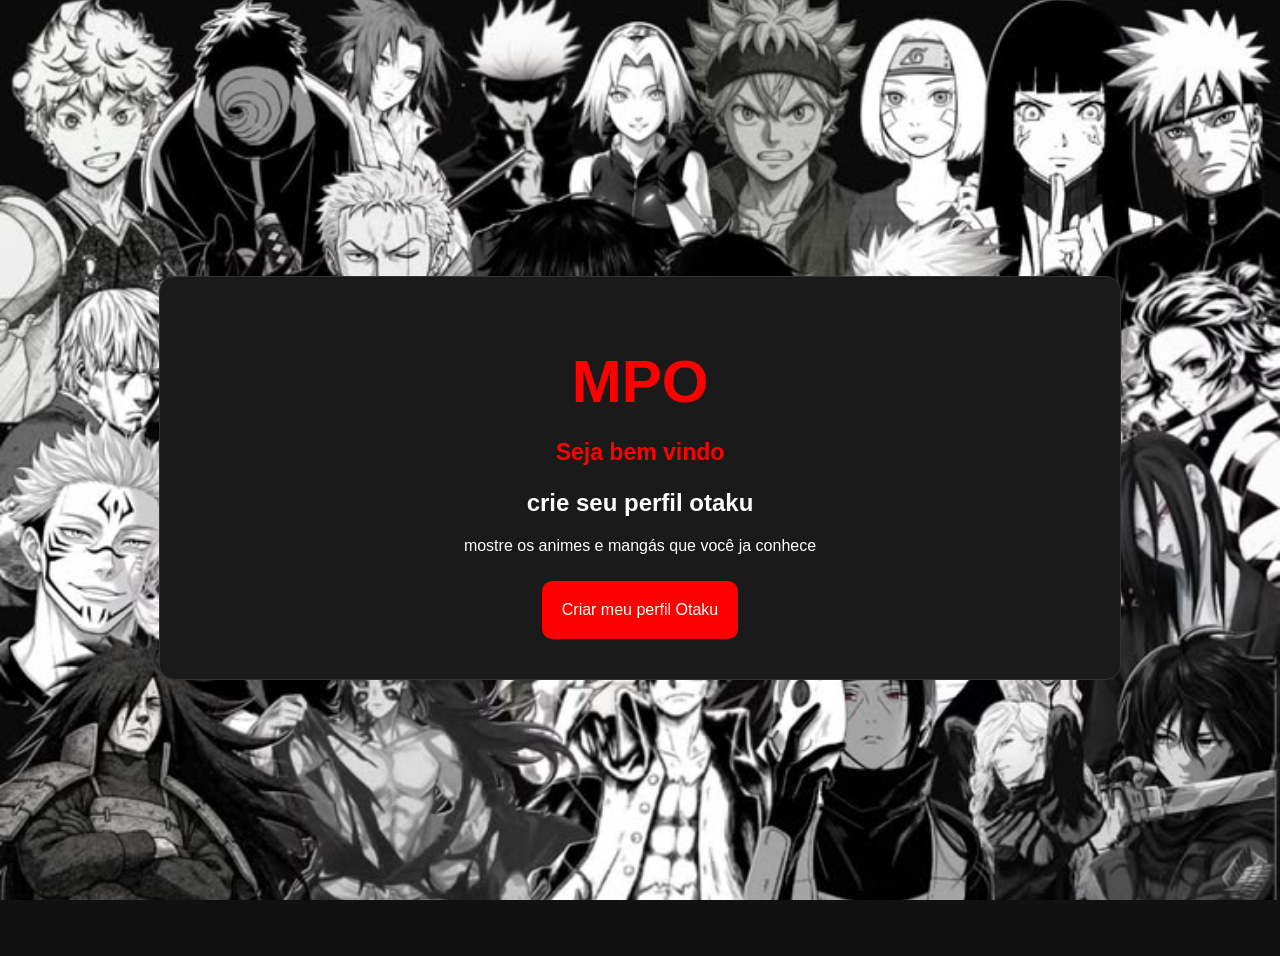
<file: Index.html>
<!DOCTYPE html>
<html>
    <head>
        <meta charset="UTF-8">
        <title>MPO</title>
        <link rel="stylesheet" href="style.css?v=3">
        
    </head>
        

    <body>
        <div class="fundo"></div>
        

        <main>
            <header>
                <h1 style="color: red";>MPO</h1>
                <p>Seja bem vindo</p>
            </header>
            <h2>crie seu perfil otaku</h2>
            <p>mostre os animes e mangás que você ja conhece</p>
            <button class="principal" onclick="window.location.href='login.html'">
                Criar meu perfil Otaku
            </button>
        </main>
            <script src="script.js"></script>
            

            
    </body>
</html>
</file>
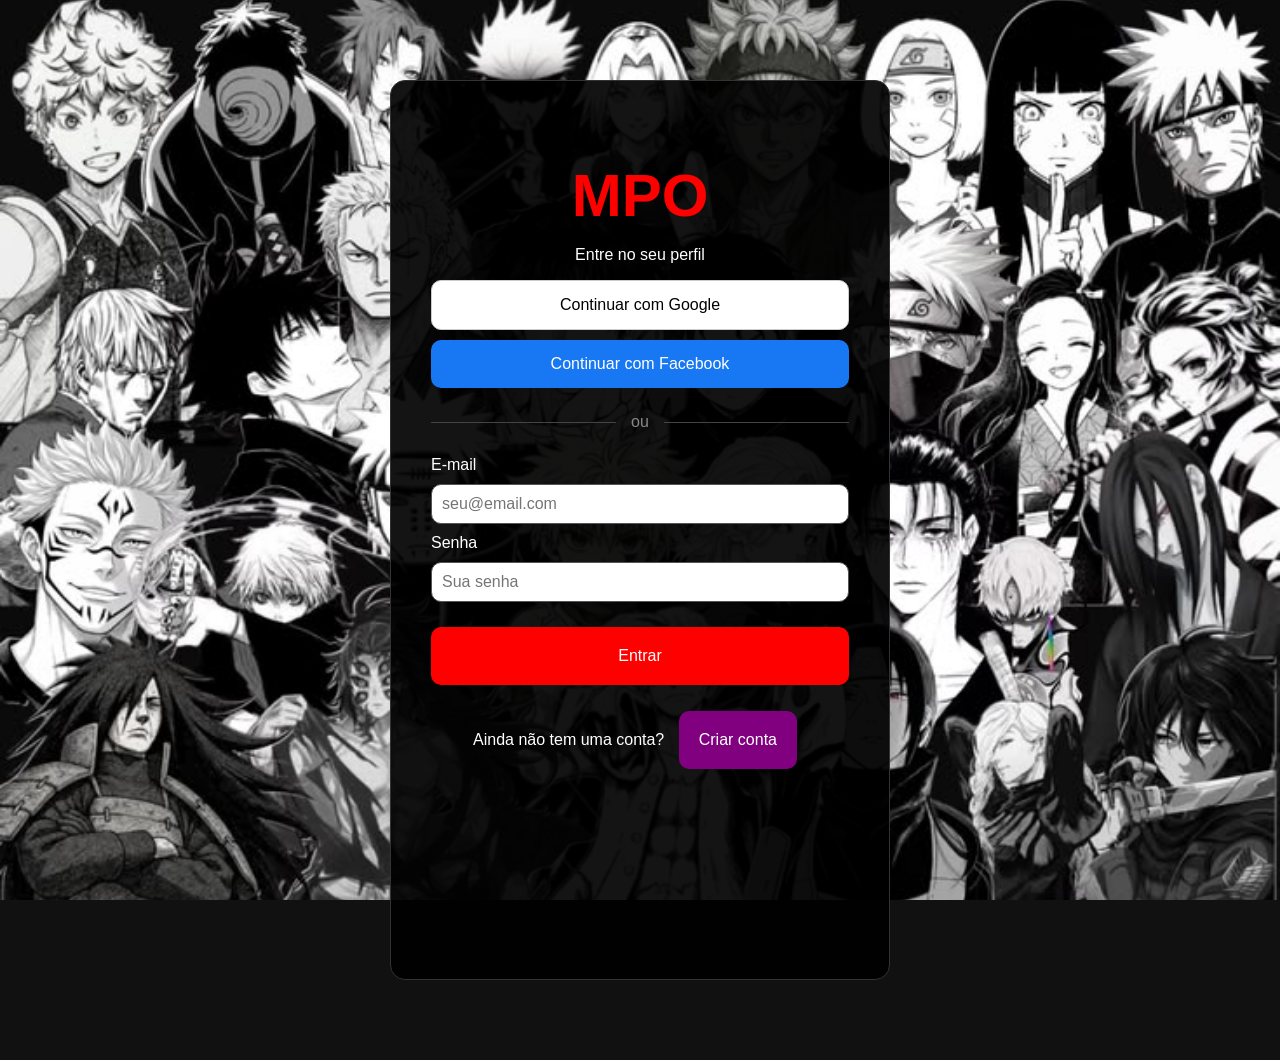
<file: animes.html>
<!DOCTYPE html>
<html>

    <head>
        <meta charset="UTF-8">
        <title>Meus Animes - MPO</title>

        <link rel="stylesheet" href="style.css?v=3">
    </head>

    <body>

        <div class="fundo"></div>

        <main class="conteudo">

            <h1 style="color: red">Adicione os Animes que já assistiu</h1>


            <input
                id="pesquisaAnime"
                type="text"
                placeholder="🔎 Pesquisar anime...">
            <section id="listaAnimes"></section>
         
           

        </main>
        <script src="animes.js"></script>
        <script src="menu.js"></script>
    </body>

</html>
</file>
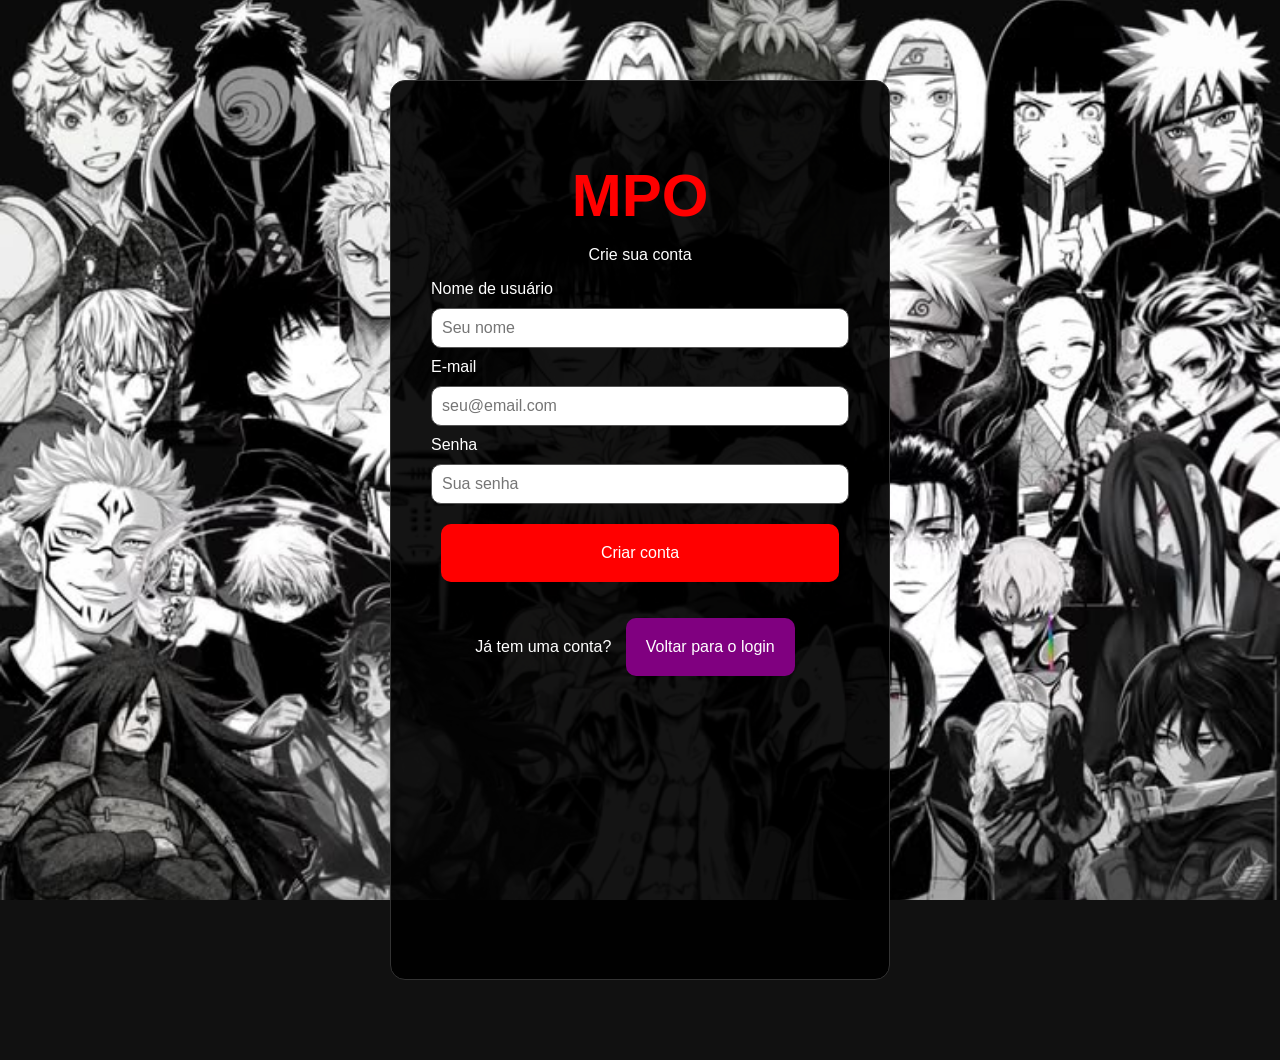
<file: cadastro.html>
<!DOCTYPE html>
<html>
    <head>
        <meta charset="UTF-8">
        <title>Cadastro - MPO</title>
        <link rel="stylesheet" href="style.css?v=6">
    </head>

    <body>

        <div class="fundo"></div>

        <main class="conteudo login">

            <h1 id="titulo">MPO</h1>

            <p>Crie sua conta</p>

            <form id="formCadastro">

                <label for="nome">Nome de usuário</label>
                <input id="nome" type="text" placeholder="Seu nome">

                <label for="email">E-mail</label>
                <input id="email" type="email" placeholder="seu@email.com">

                <label for="senha">Senha</label>
                <input id="senha" type="password" placeholder="Sua senha">

                <button type="submit" class="principal">
                    Criar conta
                </button>

            </form>

            <p>
                Já tem uma conta?
                <button id="botaoLogin" class="secundario">
                    Voltar para o login
                </button>
            </p>

        </main>
        <script>
            const botaoLogin = document.querySelector("#botaoLogin");
            botaoLogin.addEventListener("click", function() {
                window.location.href = "login.html"
            });
        </script>
        <script>
                const formCadastro = document.querySelector("#formCadastro")
                formCadastro.addEventListener("submit", function(event) {
                event.preventDefault();
                const nome = document.querySelector("#nome").value;
                const email = document.querySelector("#email").value;
                const senha = document.querySelector("#senha").value;

                if (nome === "" || email === "" || senha === "") {
                    alert ("Preencha todos os campos");
                    return
                }
                const usuarios = JSON.parse(localStorage.getItem("usuarios")) || [];

                const usuarioExiste = usuarios.some(function(usuario) {
                    return usuario.email === email;
                })
                if (usuarioExiste) {
                    alert("Esse E-mail já está cadastrado")
                    return;
                }
                const novoUsuario = {
                    nome: nome,
                    email: email,
                    senha: senha,
                    bio: "",
                    colecao: []

                };
                usuarios.push(novoUsuario);
                localStorage.setItem("usuarios", JSON.stringify(usuarios));
                localStorage.setItem("usuarioLogado", email);
                window.location.href = "perfil.html";
            })
        </script>
    </body>
</html>
</file>
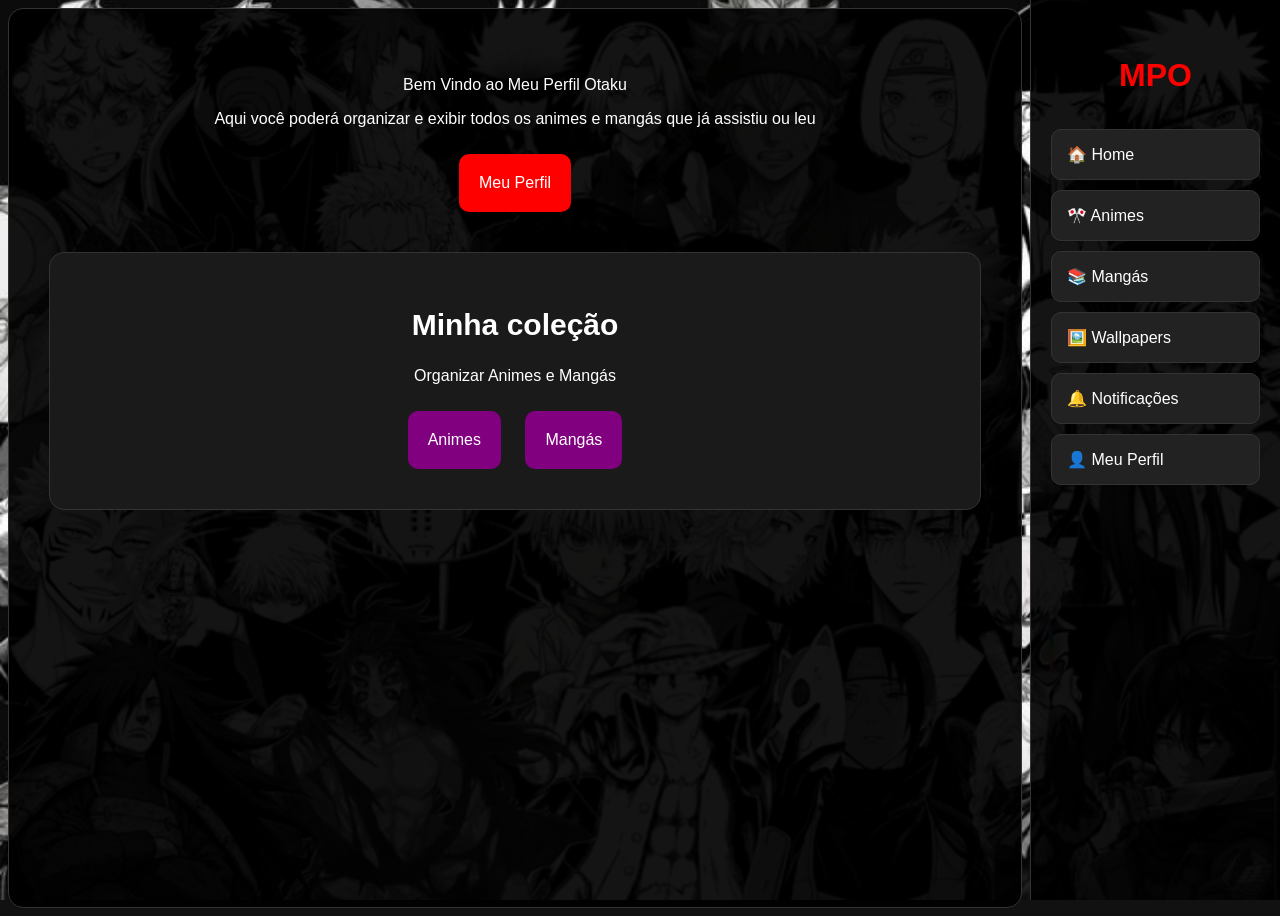
<file: home.html>
<!DOCTYPE html>
<html>
    <head>
        <meta charset="UTF-8">
        <title>MPO</title>
        <link rel="stylesheet" href="style.css?v=2">
    </head>

    <body>
        <div class="fundo"></div>
        <main class="conteudo">
            <h1 id = "titulo"></h1>
            <p>Bem Vindo ao Meu Perfil Otaku</p>
            <p>Aqui você poderá organizar e exibir 
            todos os animes e mangás que já assistiu ou leu
            </p>
            <button class="principal" onclick="window.location.href='perfil-usuario.html'"> Meu Perfil</button>
            <section>
                <section class="painel">
                    <h2>Minha coleção</h2>
                    <p>Organizar Animes e Mangás</p>
                    <button class="secundario" onclick="window.location.href='animes.html'">
                        Animes
                    </button>
                    <button id="botaoMangas" class="secundario">
                        Mangás
                    </button>
                </section>
        </main>

        <script>
            const botaoMangas = document.querySelector("#botaoMangas");
            botaoMangas.addEventListener("click", function(){
                window.location.href = "mangas.html";
            })
        </script>
        <script src = "home.js"></script>
        <script src = "menu.js"></script>
    </body>
</html>
</file>
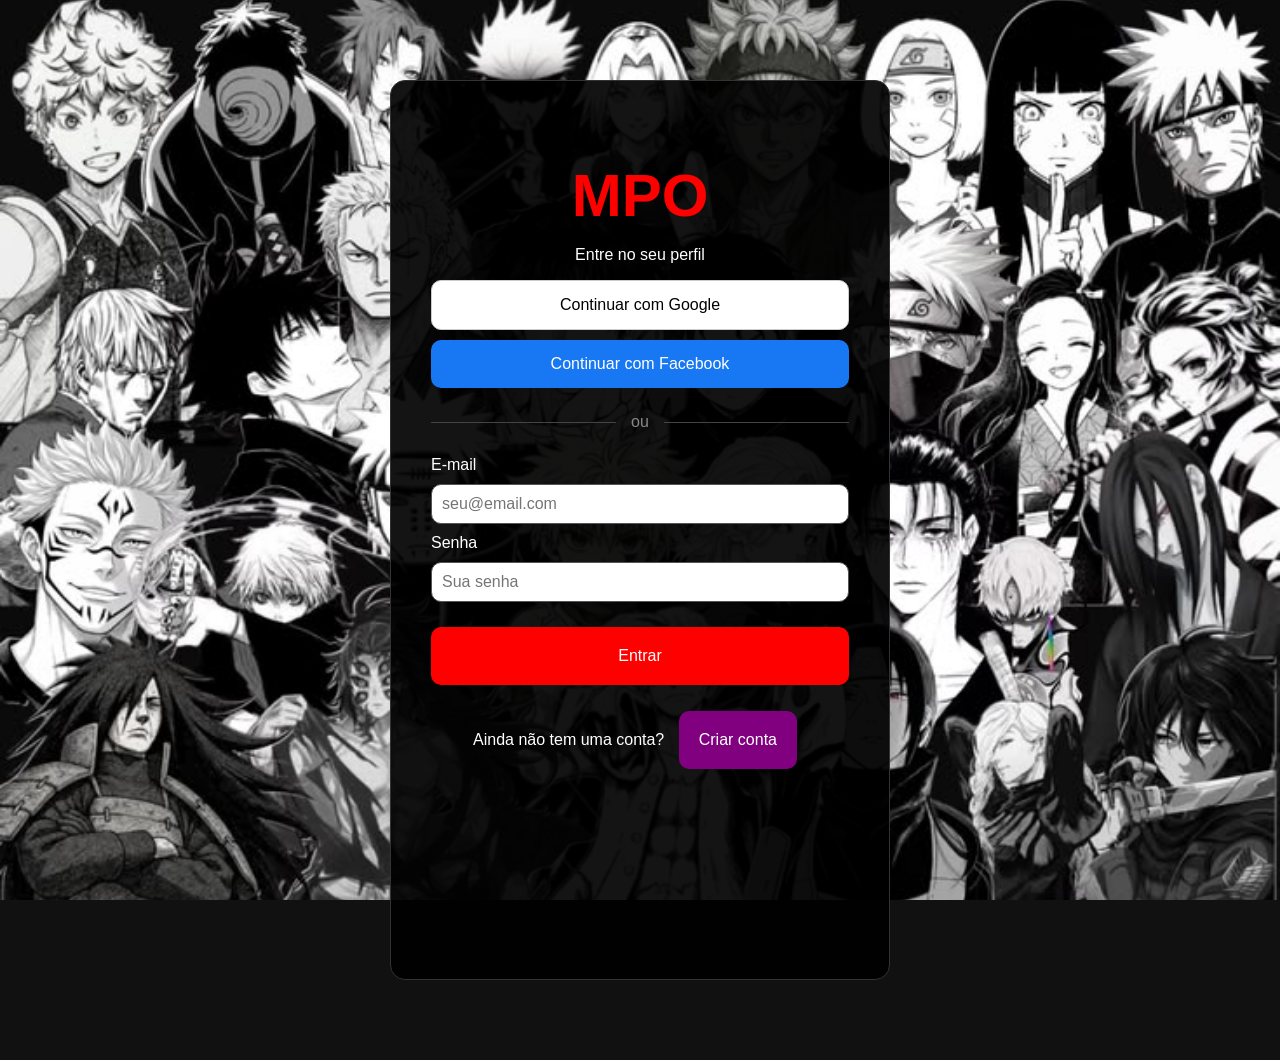
<file: login.html>
<!DOCTYPE html>
<html>
    <head>
        <meta charset="UTF-8">
        <title>Login - MPO</title>
        <link rel="stylesheet" href="style.css?v=7">
    </head>

    <body>

        <div class="fundo"></div>

        <main class="conteudo login">

            <h1 id="titulo">MPO</h1>

            <p>Entre no seu perfil</p>

            <div class="login-botoes">

                <button class="botao-social google">
                    Continuar com Google
                </button>

                <button class="botao-social facebook">
                    Continuar com Facebook
                </button>

            </div>

            <p class="separador">ou</p>

            <form id="formLogin">

                <label for="email">E-mail</label>
                <input id="email" type="email" placeholder="seu@email.com">

                <label for="senha">Senha</label>
                <input id="senha" type="password" placeholder="Sua senha">

                <button type="submit" class="principal">
                    Entrar
                </button>

            </form>

            <p>
                Ainda não tem uma conta?
                <button id="botaoCadastro" class="secundario">
                    Criar conta
                </button>
            </p>

        </main>
            <script>
                const formLogin = document.querySelector("#formLogin");

                formLogin.addEventListener("submit", function(event){
                    event.preventDefault();

                    const email = document.querySelector("#email").value;
                    const senha = document.querySelector("#senha").value;
                    if (email === "" || senha === "") {
                        alert("Preencha o e-mail e a senha");
                        return;
                    }
                    const usuarios = JSON.parse(localStorage.getItem("usuarios")) || [];
                    const usuario = usuarios.find(function(usuario) {
                        return usuario.email === email && usuario.senha === senha;
                    });
                    if (!usuario) {
                        alert("E-mail ou senha incorretos");
                        return;
                    }
                    localStorage.setItem("usuariLogado", email);
                    

                    window.location.href = "perfil.html";

                })
            </script>
            <script>
                const botaoCadastro = document.querySelector("#botaoCadastro");
                botaoCadastro.addEventListener("click", function() {
                    window.location.href = "cadastro.html";
                })
            </script>
    </body>
</html>
</file>
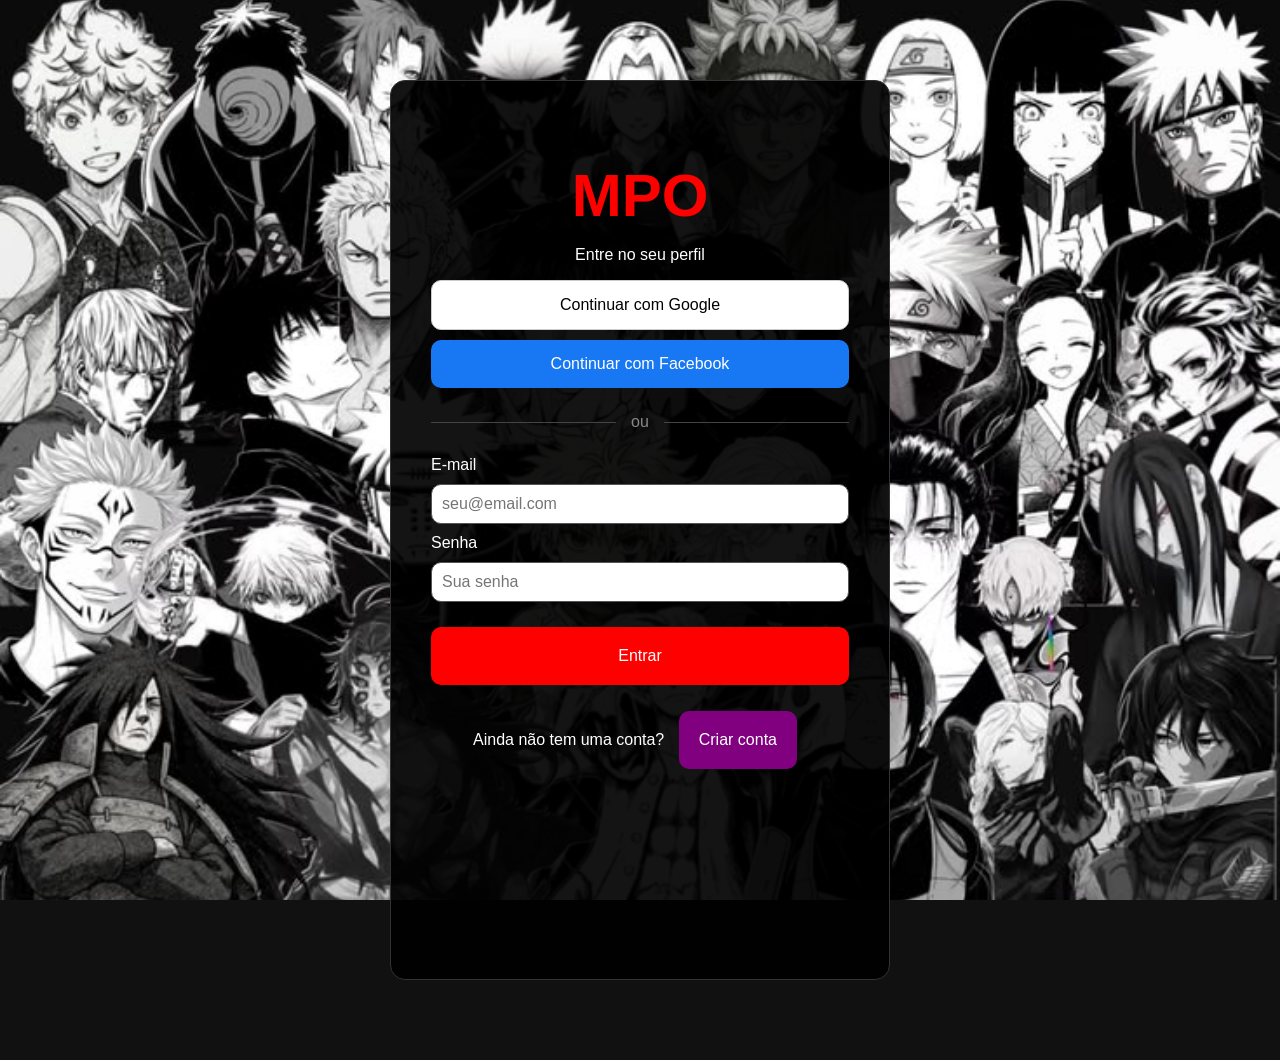
<file: mangas.html>
<!DOCTYPE html>
<html>
    <head>
        <meta charset="UTF-8">
        <title>Mangás - MPO</title>
        <link rel="stylesheet" href="style.css?v=6">
    </head>

    <body>

        <div class="fundo"></div>

        <main class="conteudo">

            <h1 id="titulo">Adicione os Mangás que já leu</h1>

            <input
                id="pesquisaManga"
                type="text"
                placeholder="🔎 Pesquisar mangá..."
            >

            <div id="listaMangas"></div>

        </main>

        <script src="mangas.js"></script>
        <script src="menu.js"></script>

    </body>
</html>
</file>
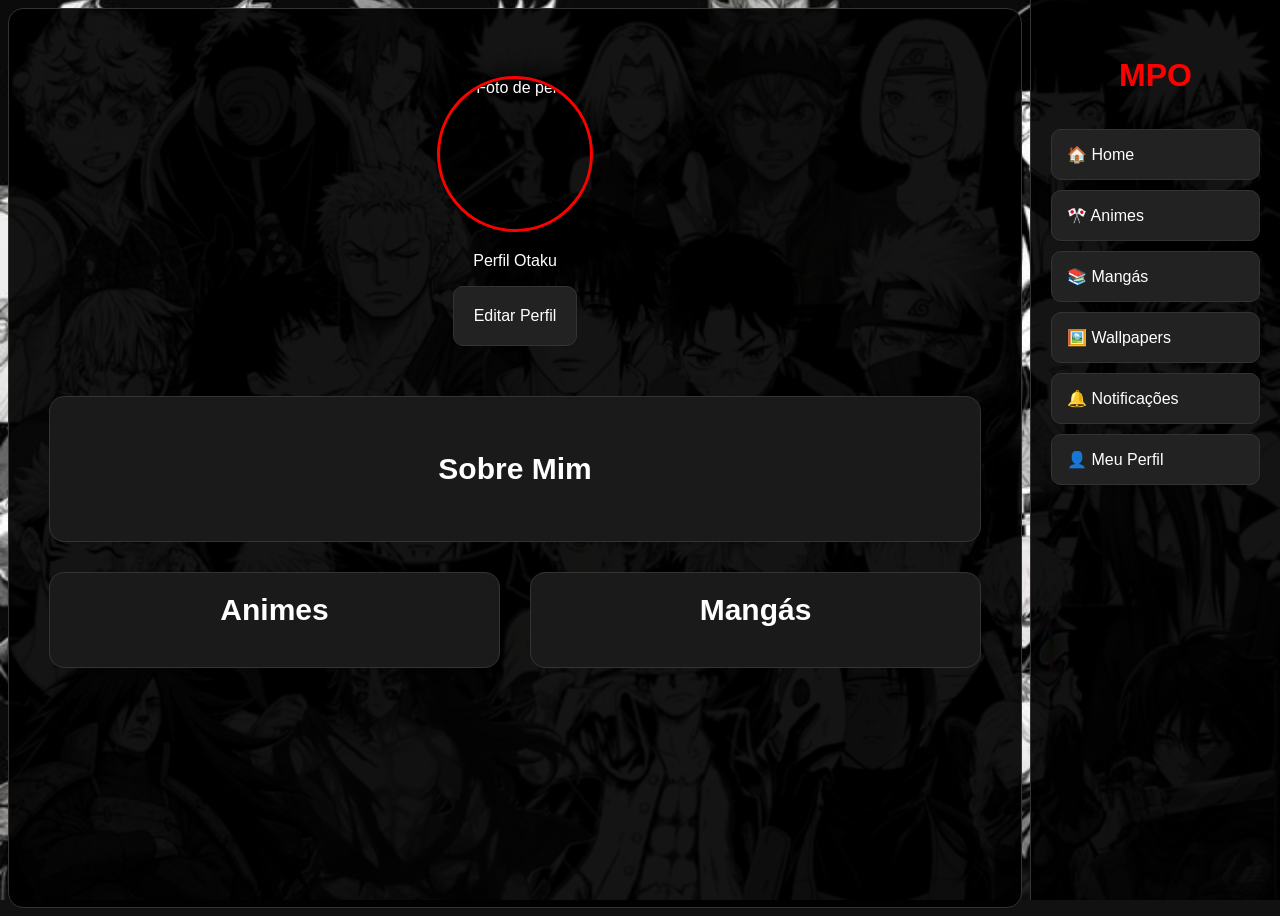
<file: perfil-usuario.html>
<!DOCTYPE html>

<html>
    <head>
        <meta charset="UTF-8">
        <title>Meu perfil MPO</title>
        <link rel="stylesheet" href="style.css?v=8">
    </head>

    <body>
        <div class= "fundo"></div>
        <main class="conteudo">
            <h1 id="nomePerfil"></h1>
            <img id="fotoPerfilUsuario" class="foto-perfil" alt="Foto de perfil">
                <p>Perfil Otaku</p>
                
                
                <button id="botaoEditar" class="principal">
                Editar Perfil
            </button>
            <div id="areaEdicao" style="display: none">
                <h2>Editar Perfil</h2>

                <label for="novoNome">Nome</label>
                <input id="novoNome" type="text">
                <label for="novaBio">Bio</label>
                <textarea id="novaBio" placeholder="Fale um pouco sobre você..."></textarea>
                <button id="botaoSalvar" class= "principal">Salvar alterações</button>
            </div>


            
                <section class="painel">
                    <h2>Sobre Mim</h2>
                    <p id="bioPerfil"></p>
                </section>

                <section class="colecoes">

        <div class="colecao">
            <h2>Animes</h2>
            <div id="listaMeusAnimes"></div>
        </div>

            <div class="colecao">
                <h2>Mangás</h2>
            <div id="listaMeusMangas"></div>
        </div>

</section>
          


        </main>

        <script src="perfil-usuario.js"></script>
        <script src="menu.js"></script>
    </body>
</file>
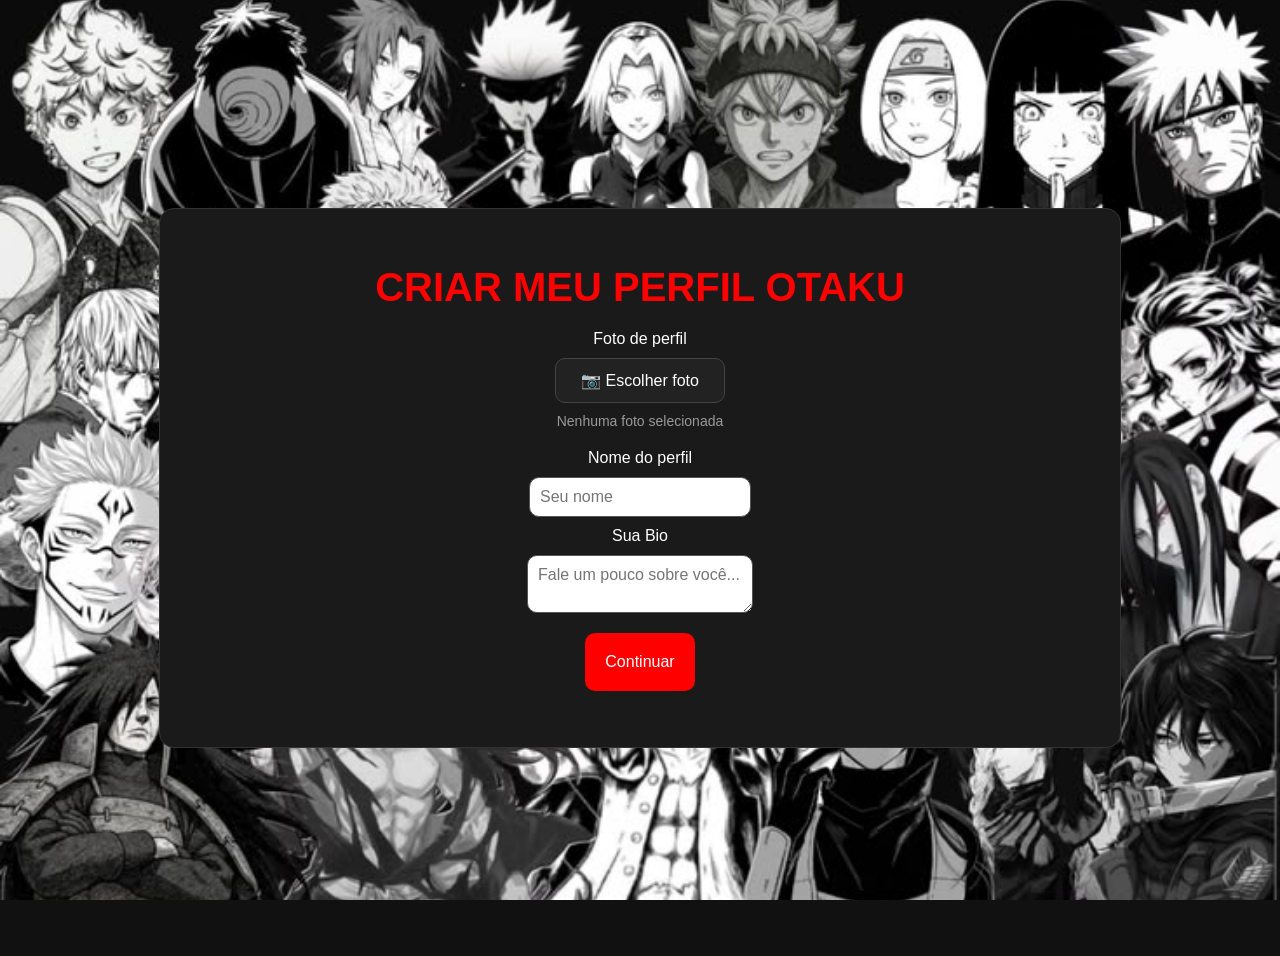
<file: perfil.html>
<!DOCTYPE html>
<html>
    
    <head>
        <meta charset="UTF-8">
        <title>Criar perfil</title>
        <link rel="stylesheet" href="style.css?v=3">
    </head>

    <body>
        <div class="fundo"></div>
        
        
        <main>
            
            <h1 id="titulo" class="titulo-pagina">Criar meu perfil Otaku</h1>
            <div id="formulario">
                <label>Foto de perfil</label>

            <div class="seletor-foto">
                <label for="fotoPerfil" class="botao-foto">
                    📷 Escolher foto
                </label>

                <input id="fotoPerfil" type="file" accept="image/*">

                <span id="nomeArquivo">Nenhuma foto selecionada</span>
            </div>
                <label for="nome">Nome do perfil</label>
                <input id="nome" type="text" placeholder="Seu nome">
                <label for=bio>Sua Bio</label>
                <textarea id="bio" style="text-align: left" placeholder="Fale um pouco sobre você..."></textarea>
                <button class="principal">Continuar</button>
            </div>
            <p id="mensagem"></p>
        </main>
        <script src="script.js"></script>
        
    </body>

</html>
</file>
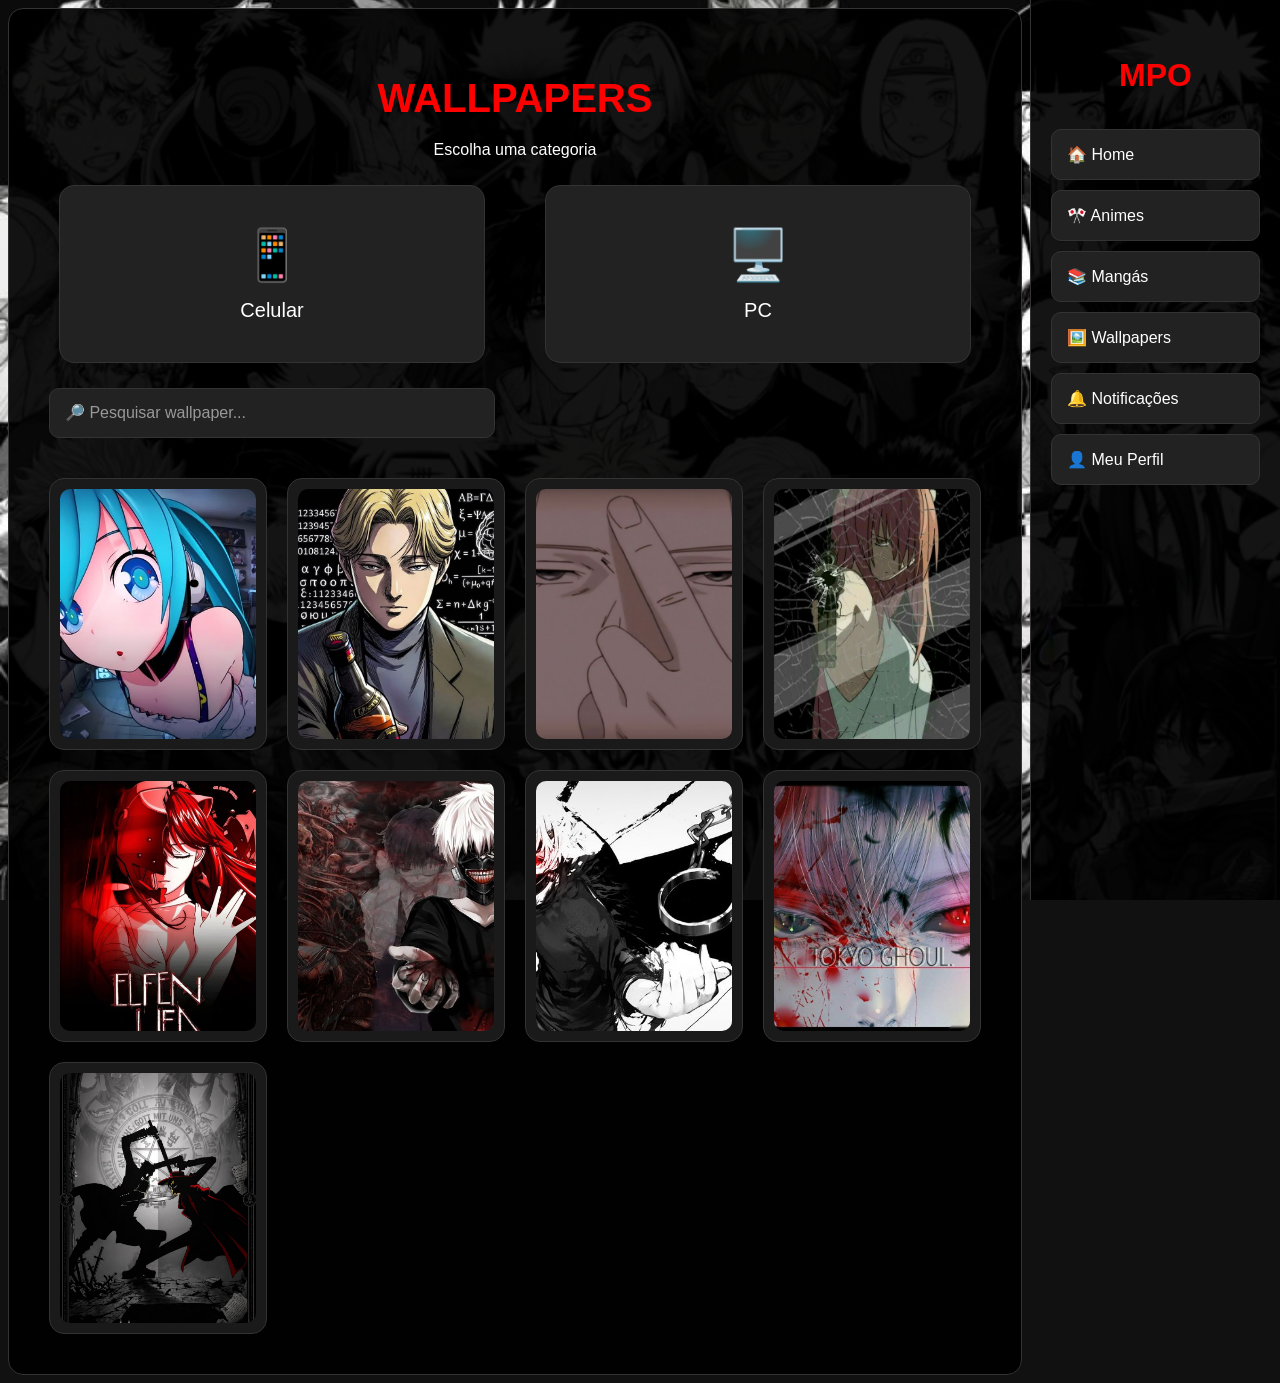
<file: wallpapers.html>
<!DOCTYPE html>
<html>

<head>
    <meta charset="UTF-8">
    <title>Wallpapers - MPO</title>
    <link rel="stylesheet" href="style.css?v=10">
</head>

<body>

    <div class="fundo"></div>

    <main class="conteudo">

        <h1 id="titulo">Wallpapers</h1>

        <p>Escolha uma categoria</p>

        <div class="categorias-wallpaper">

    <div class="categoria-lateral">

        <button class="botao-wallpaper" data-tipo="celular">
            📱
            <span>Celular</span>
        </button>

        <input
            type="text"
            id="pesquisaWallpaper"
            placeholder="🔎 Pesquisar wallpaper..."
        >

    </div>

    <button class="botao-wallpaper" data-tipo="pc">
        🖥️
        <span>PC</span>
    </button>

</div>

        <div id="listaWallpapers"></div>

    </main>
    <div id="visualizadorWallpaper">

    <button id="fecharWallpaper">✕</button>

        <img id="imagemGrande" alt="Wallpaper">

        <a id="baixarWallpaper" download>
        ⬇ Baixar Wallpaper
        </a>

    </div>


    <script src="wallpapers.js"></script>
    <script src="menu.js"></script>

</body>

</html>
</file>
<file: style.css>
/* GERAIS */

body {
    background-color: #111111;
    color: white;
    text-align: center;
    font-family: Arial, sans-serif;
    padding: 20px;

    display: flex;
    flex-direction: column;
    justify-content: center;
    min-height: 100vh;
    align-items: center;
    gap: 10px;
}
h1 {
    font-size: 60px;
    color: black;
    text-transform: uppercase;
    margin-bottom: 20px;
}
button {
    color: white;
    padding: 20px;
    border-radius: 10px;
    transition: 0.3s;
    border: none;
    cursor: pointer;
    margin: 10px;
    font-size: 16px;
}

.principal {
    background-color: red;
}
.secundario {
    background-color: purple;
}
.principal:hover {
    background-color: black;
    color: white;
}
.secundario:hover {
    background-color: black;
    color: white;
}
main {
    position: relative;
    z-index: 1;

    width: 900px;
    margin: 0 auto;
    background-color: #1a1a1a;
    padding: 30px;
    border: 1px solid #333333;
    border-radius: 15px;
}
header {
    color: red;
    position: relative;
    z-index: 1;

}
header p {
    position: relative;
    z-index: 1;
    color: red;
    font-weight: bold;
    font-size: 23px;
}
#perfil {
    display: none;
}
input {
    padding: 10px;
    border-radius: 10px;
    border: 1px solid #555555;
    color: black;
    font-size: 16px;
    background-color: white;
}
.titulo-pagina {
    font-size: 40px;
}
.fundo {
    position: fixed;
    top: 0;
    left: 0;
    width: 100%;
    height: 100%;

    background-image: url(fundo.jpg);
    background-size: cover;
    background-position: center;
    background-repeat: no-repeat;

    z-index: 0;
}
.conteudo {
    position: relative;
    background-color: rgba(0, 0, 0, 0.92);
    padding: 40px;
    min-height: 100vh;
    box-sizing: border-box;
    width: calc(100% - 250px);
    margin-right: 250px;
}
body:has(.conteudo) {
    display: block;
    padding: 0;
    min-height: 100vh;
    overflow-y: auto;
}
.painel {
    background-color: #1a1a1a;
    padding: 30px;
    margin: 30px 0;
    border: 1px solid #333333;
    border-radius: 15px;
}
.conteudo h1 {
    font-size: 40px;
}
.conteudo h2 {
    font-size: 30px;
}
.conteudo p {
    font-size: 16px;
}
textarea {
    text-align: left !important;
    padding: 10px;
    border-radius: 10px;
    border: 1px solid #555555;
    font-size: 16px;
    font-family: Arial, sans-serif;
    resize: vertical;
}
#formulario {
    text-align: left;
    display: flex;
    flex-direction: column;
    align-items: center;
    gap: 10px;
}
#areaEdicao {
    margin-top: 30px;
    display: flex;
    flex-direction: column;
    align-items: center;
    gap: 10px;
}
#areaEdicao input,
#areaEdicao textarea {
    text-align: left;
    width: 400px;
    box-sizing: border-box;
}
#areaEdicao textarea {
    height: 120px;
}
#areaEdicao label {
    margin-top: 10px;
}
#titulo,
#nomePerfil {
    color: red;
}
#listaAnimes {
    display: grid;
    grid-template-columns: repeat(4, 180px);
    justify-content: center;
    gap: 20px;
    margin-top: 30px;

}
#listaMangas {
    display: grid;
    grid-template-columns: repeat(4, 180px);
    justify-content: center;
    gap: 20px;
    margin-top: 30px;
}
.card-anime {
    width: 200px;
    padding: 20px;
    background-color: #1a1a1a;
    border: 1px solid #333333;
    border-radius: 15px;
    box-sizing: border-box;

}
.card-anime h2 {
    font-size: 20px;
    color: white;
}
.adicionado {
    background-color: green;
}
.principal:disabled {
    background-color: green;
    cursor: default;
}
.principal:disabled:hover{
    background-color: green;
    color: white;
}
.card-anime img {
    width: 150px;
    height: 220px;
    object-fit: cover;
    border-radius: 10px;
}



/* MEUS ANIMES */




#listaMeusAnimes {
    display: grid;
    grid-template-columns: repeat(4, 180px);
    gap: 20px;
    justify-content: center;
}
.card-colecao {
    width: 180px;
    padding: 15px;
    background-color: #1a1a1a;
    border: 1px solid #333;
    border-radius: 15px;
    text-align: center;
    box-sizing: border-box;
}
.card-colecao img {
    width: 150px;
    height:220px;
    object-fit: cover;
    border-radius: 10px;
}
.card-colecao h3 {
    margin: 10px 0;
}
.card-colecao .botaoNota {
    background-color: transparent;
    border: none;
    padding: 0;
    margin: 0 5px 0 0;
    font-size: 22px;
}
.card-colecao .area-nota {
    display: flex;
    justify-content: center;
    align-items: center;
    gap: 0;
    width: 100%;
    box-sizing: border-box;
    margin-top: 5px;
}
.card-colecao .area-nota button {
    background: transparent;
    border: none;
    padding: 0;
    margin: 0;
    font-size: 14px;
    width: 14px;
    height: 20px;
    line-height: 20px;
}
.botoes-card {
    display: flex;
    flex-direction: row;
    justify-content: center;
    align-items: center;
    gap: 5px;
    width: 100%;
}
.card-colecao .botoes-card button {
    margin: 0;
}




/* LOGIN */




.login {
    width: 500px;
    margin: 80px auto;
    padding: 40px;
    box-sizing: border-box;
    text-align: center;
}
.login #titulo {
    font-size: 60px;
    margin-bottom: 5px;
}
.subtitulo-login {
    color: #cccccc;
    font-size: 18px;
    margin-bottom: 30px;
}
.login-botoes {
    display: flex;
    flex-direction: column;
    gap: 10px;
}
.botao-social {
    width: 100%;
    margin: 0;
    padding: 15px;
    font-size: 16px;
    border-radius: 10px;
}

.separador {
    display: flex;
    align-items: center;
    gap: 15px;
    margin: 25px 0;
    color: #888888;
}
.separador::before,
.separador::after {
    content: "";
    height: 1px;
    background-color: #444444;
    flex: 1;
}
#formLogin {
    display: flex;
    flex-direction: column;
    gap: 10px;
    text-align: left;
}
#formCadastro {
    display: flex;
    flex-direction: column;
    gap: 10px;
    text-align: left;
}
#formLogin input {
    width: 100%;
    box-sizing: border-box;
}
#formCadastro input {
    width: 100%;
    box-sizing: border-box;
}
#formLogin .principal {
    margin: 15px 0 0 0;
    width: 100%;
}
.cadastro-login {
    margin-top: 30px;
    margin-bottom: 5px;
    color: #aaaaaa;
}

.login .botao-social.google {
    background-color: white;
    color: black;
    border: 1px solid #cccccc;
}

.login .botao-social.facebook {
    background-color: #1877f2;
    color: white;
}

.login .botao-social.google:hover {
    background-color: #dddddd;
    color: black;
}

.login .botao-social.facebook:hover {
    background-color: #145db2;
    color: white;
}


/* MENU LATRAL */


.menu-lateral {
    position: fixed;
    top: 0;
    right: 0;
    width: 250px;
    height: 100vh;
    background-color: rgba(0, 0, 0, 0.92);
    border-left: 1px solid #333333;
    display: flex;
    flex-direction: column;
    align-items: center;
    padding: 30px 20px;
    box-sizing: border-box;
    z-index: 10;
}
.menu-lateral h2 {
    color: red;
    font-size: 32px;
    margin-bottom: 30px;
}
.botao-menu {
    width: 100%;
    padding: 15px;
    margin: 5px 0;
    background-color: #222222;
    color: white;
    border: 1px solid #333333;
    border-radius: 10px;
    text-align: left;
    font-size: 16px;
}
.botao-menu:hover {
    background-color: #333333;
}

/* colecoes*/

.colecoes {
    display: grid;
    grid-template-columns: 1fr 1fr;
    gap: 30px;
    margin-top: 30px;
}
.colecao {
    background-color: #1a1a1a;
    border: 1px solid #333333;
    border-radius: 15px;
    padding: 20px;
}
.colecao h2 {
    margin-top: 0;
    margin-bottom: 20px;
}
#listaMeusAnimes,
#listaMeusMangas {
    display: grid;
    grid-template-columns: repeat(2, 1fr);
    gap: 15px;
}
.area-imagem {
    position: relative;
}

.nota-card {
    position: absolute;
    bottom: 5px;
    right: 5px;

    background-color: rgba(0, 0, 0, 0.85);
    color: white;

    padding: 4px 7px;
    border-radius: 6px;

    font-size: 13px;
}
.foto-perfil {
    width: 150px;
    height: 150px;
    object-fit: cover;
    border-radius: 50%;
    border: 3px solid red;
    display: block;
    margin: 0 auto 20px;
}
.seletor-foto {
    display: flex;
    flex-direction: column;
    align-items: center;
    gap: 10px;
    margin-bottom: 10px;
}

#fotoPerfil {
    display: none;
}

.botao-foto {
    display: inline-block;
    background-color: #222222;
    color: white;
    border: 1px solid #444444;
    padding: 12px 25px;
    border-radius: 10px;
    cursor: pointer;
    transition: 0.3s;
}

.botao-foto:hover {
    background-color: red;
    border-color: red;
}

#nomeArquivo {
    color: #999999;
    font-size: 14px;
}
#botaoEditar {
    margin-top: 0;
    margin-bottom: 20px;
}
#botaoEditar {
    background-color: #222222;
    color: white;
    border: 1px solid #333333;
}

#botaoEditar:hover {
    background-color: #333333;
    color: white;
}

.botao-wallpaper {
    background-color: #222222;
    border: 1px solid #333333;
    border-radius: 15px;
    padding: 40px 20px;
    color: white;
    display: flex;
    flex-direction: column;
    align-items: center;
    gap: 15px;
    font-size: 50px;
}
.botao-wallpaper span {
    font-size: 20px;
}
.botao-wallpaper:hover {
    background-color: #333333;
}
#listaWallpapers {
    display: grid;
    grid-template-columns: repeat(4,1fr);
    gap: 20px;
    margin-top: 40px;
}
.card-wallpaper {
    background-color: #1a1a1a;
    border: 1px solid #333333;
    border-radius: 15px;
    padding: 10px;
    box-sizing: border-box;
    overflow: hide;
}
.card-wallpaper img {
    width: 100%;
    height: 250px;
    object-fit: cover;
    border-radius: 10px;
    display: block;
}
.card-wallpaper:hover {
    transform: scale(1.02);
}
#visualizadorWallpaper {
    position: fixed;
    top: 0;
    left: 0;
    width: 100%;
    height: 100%;
    background-color: rgba(0, 0, 0, 0.95);

    display: none;

    justify-content: center;
    align-items: center;

    z-index: 1000;
}

#imagemGrande {
    max-width: 90%;
    max-height: 85%;
    object-fit: contain;
    border-radius: 10px;
}

#fecharWallpaper {
    position: absolute;
    top: 20px;
    right: 25px;

    width: 45px;
    height: 45px;

    padding: 0;
    margin: 0;

    background-color: #222222;
    color: white;
    border: 1px solid #444444;
    border-radius: 50%;

    font-size: 20px;
    cursor: pointer;
}

#fecharWallpaper:hover {
    background-color: red;
}

#baixarWallpaper {
    position: absolute;
    bottom: 25px;

    background-color: #222222;
    color: white;

    border: 1px solid #444444;
    border-radius: 10px;

    padding: 12px 20px;

    text-decoration: none;
    font-size: 16px;
}

#baixarWallpaper:hover {
    background-color: red;
}
.categoria-lateral {
    display: flex;
    flex-direction: column;
    gap: 15px;
}

#pesquisaWallpaper {
    width: 100%;
    box-sizing: border-box;
    padding: 15px;
    background-color: #222222;
    color: white;
    border: 1px solid #333333;
    border-radius: 10px;
    font-size: 16px;
}

#pesquisaWallpaper::placeholder {
    color: #999999;
}

#pesquisaWallpaper:focus {
    outline: none;
    border-color: red;
}
.categorias-wallpaper {
    display: grid;
    grid-template-columns: 1fr 1fr;
    gap: 40px;
    align-items: start;
}

.categoria-lateral {
    display: flex;
    flex-direction: column;
    gap: 15px;
}
</file>
